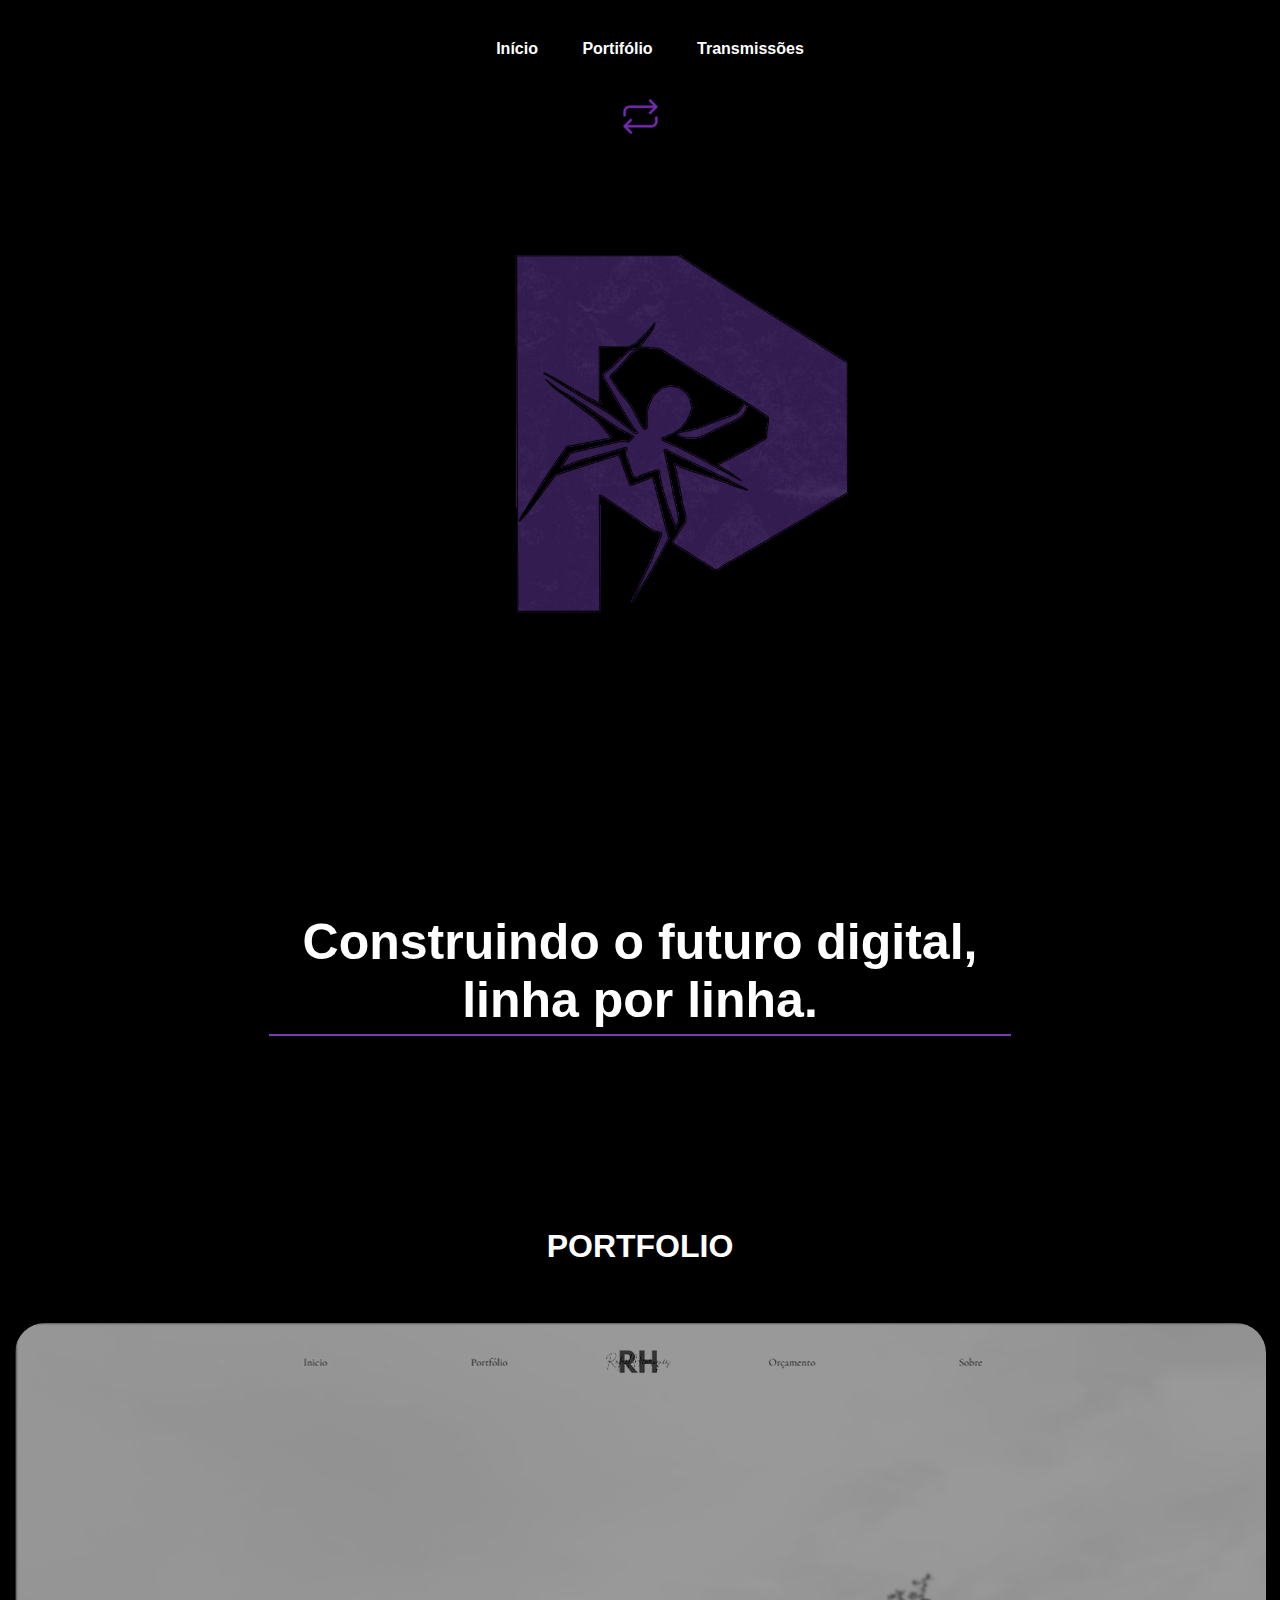
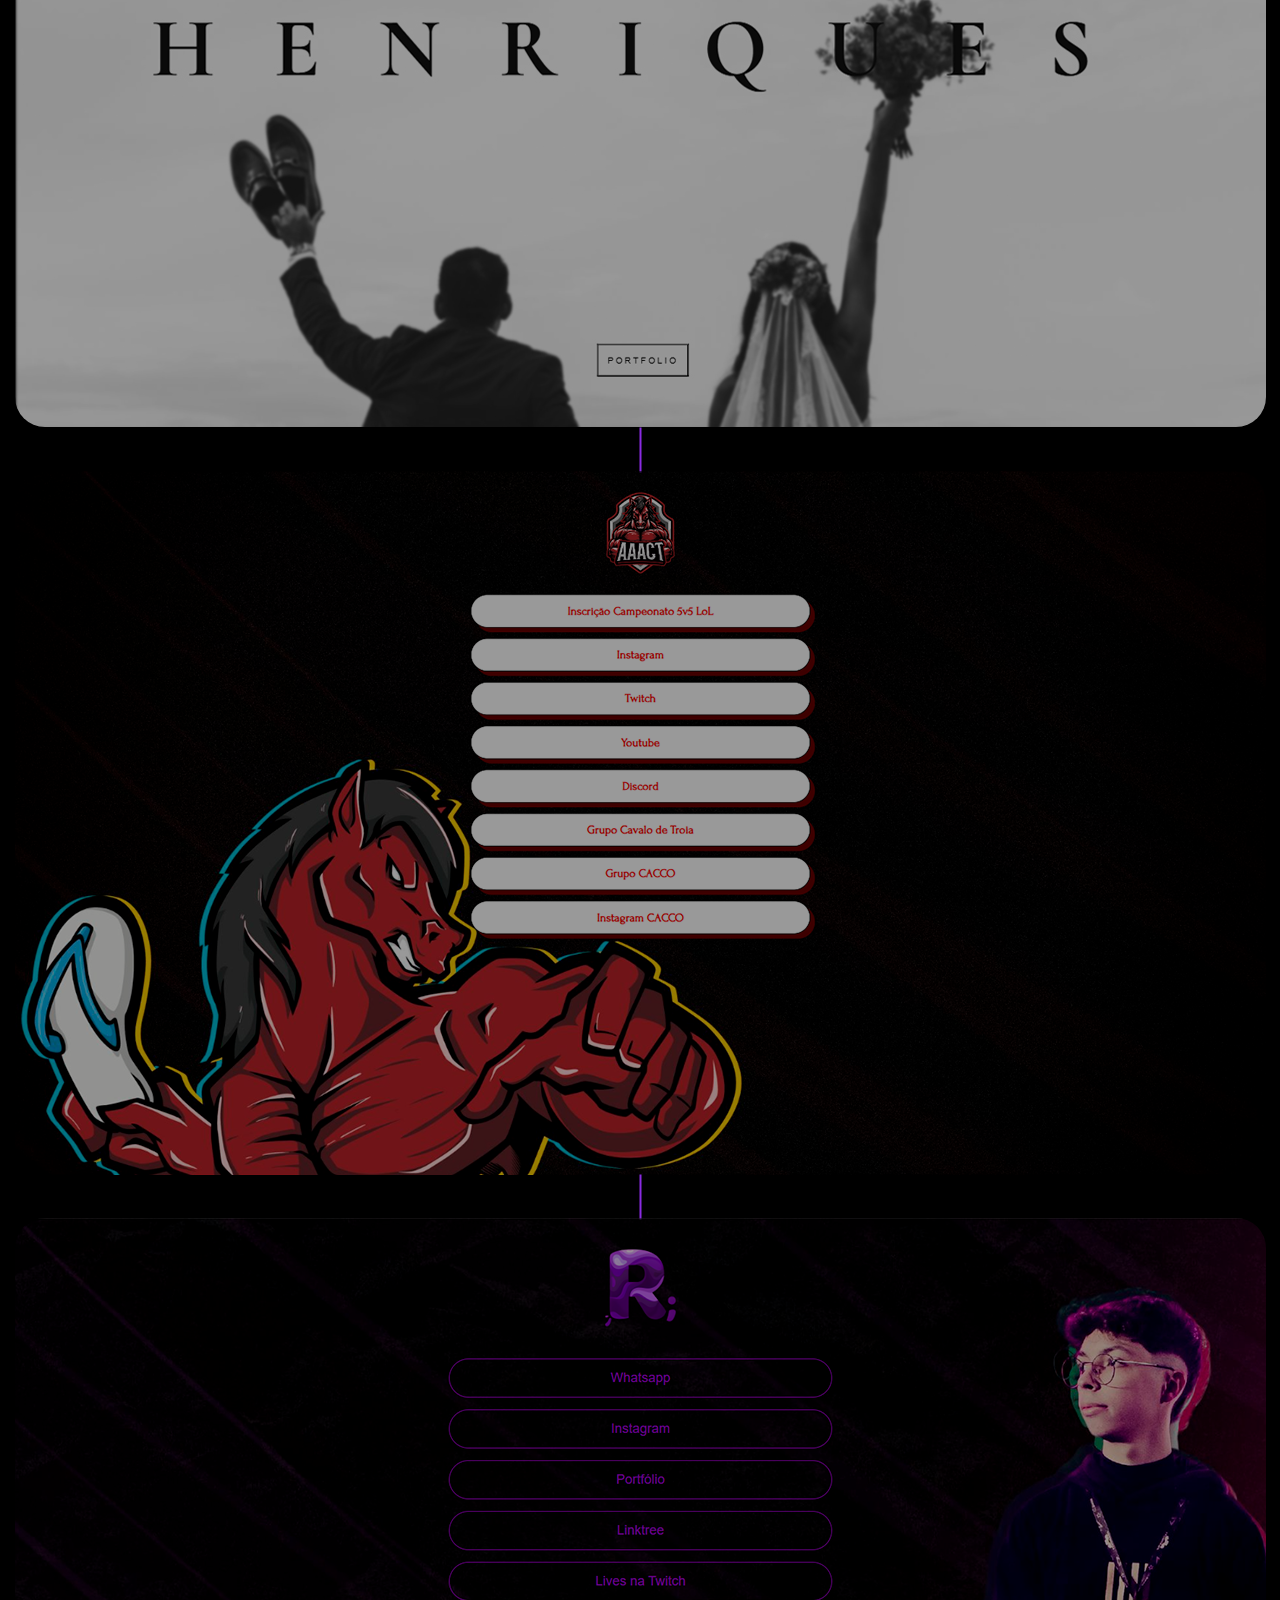
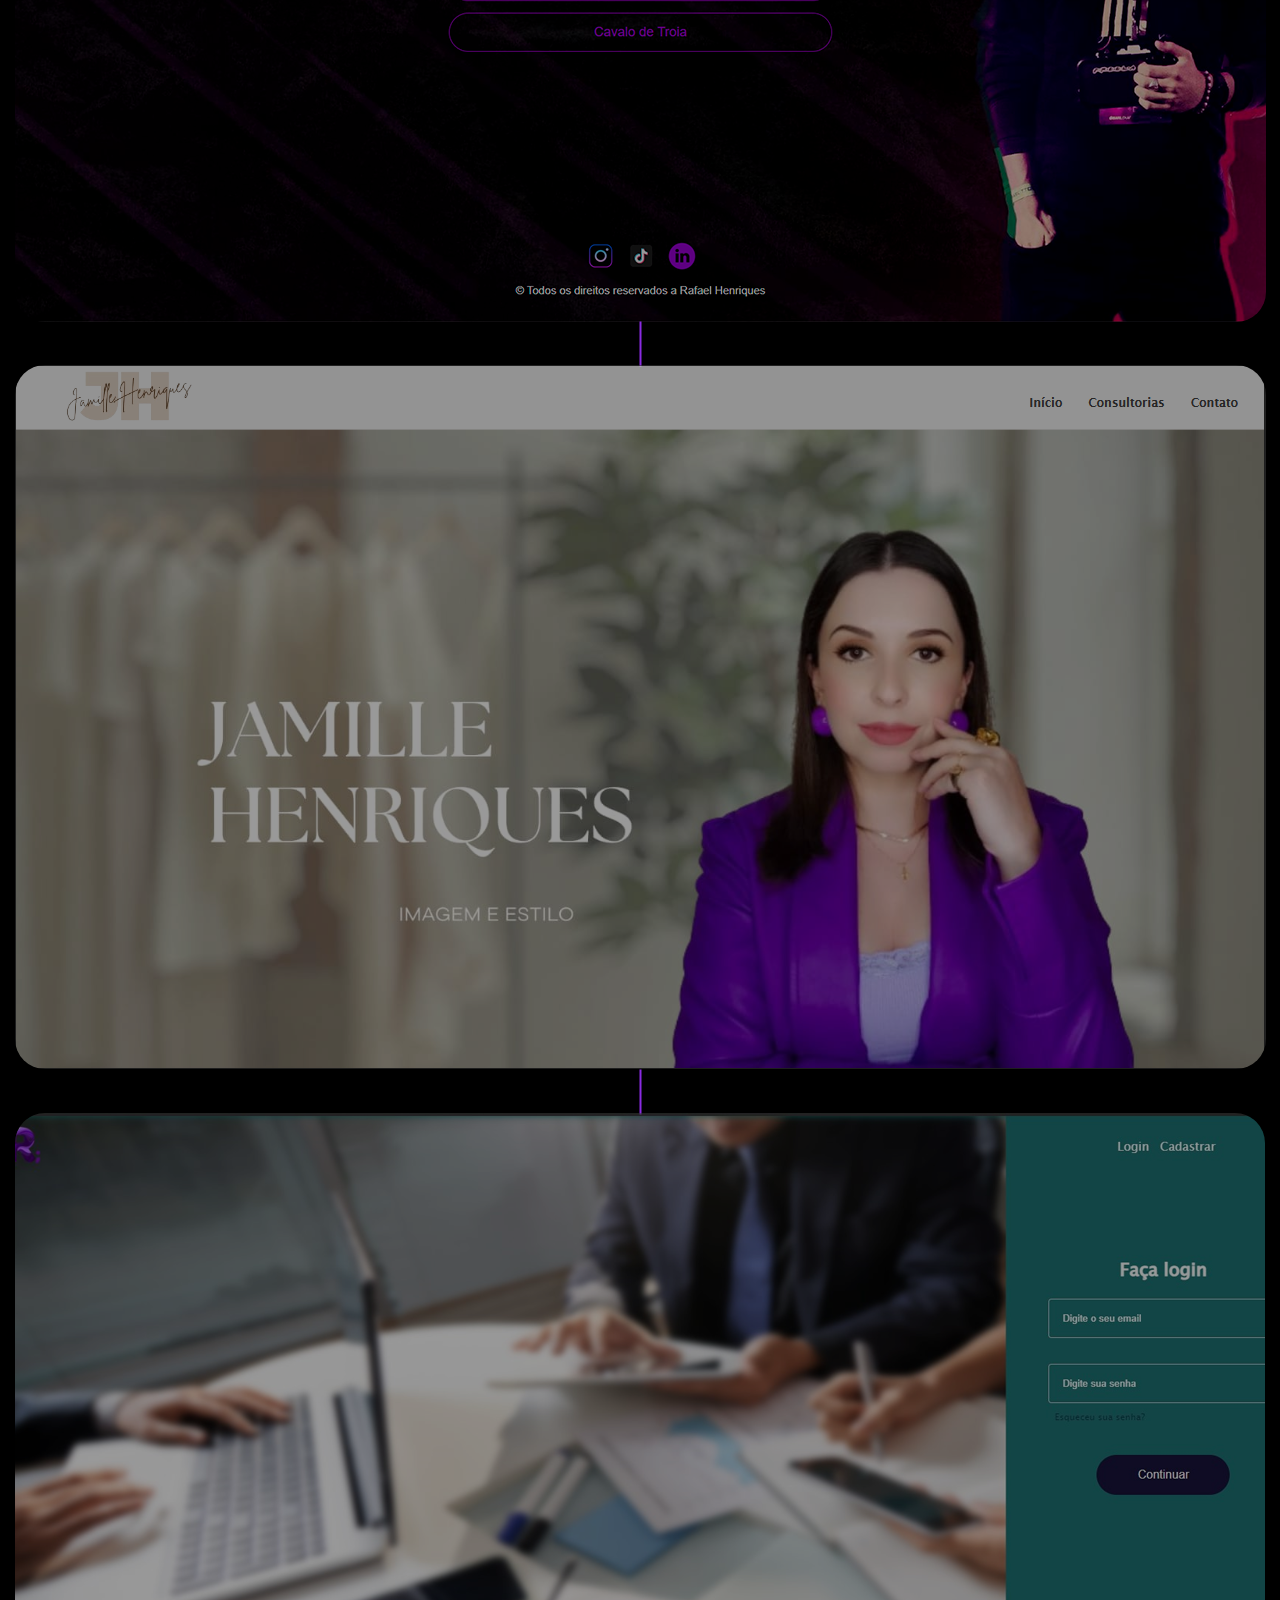
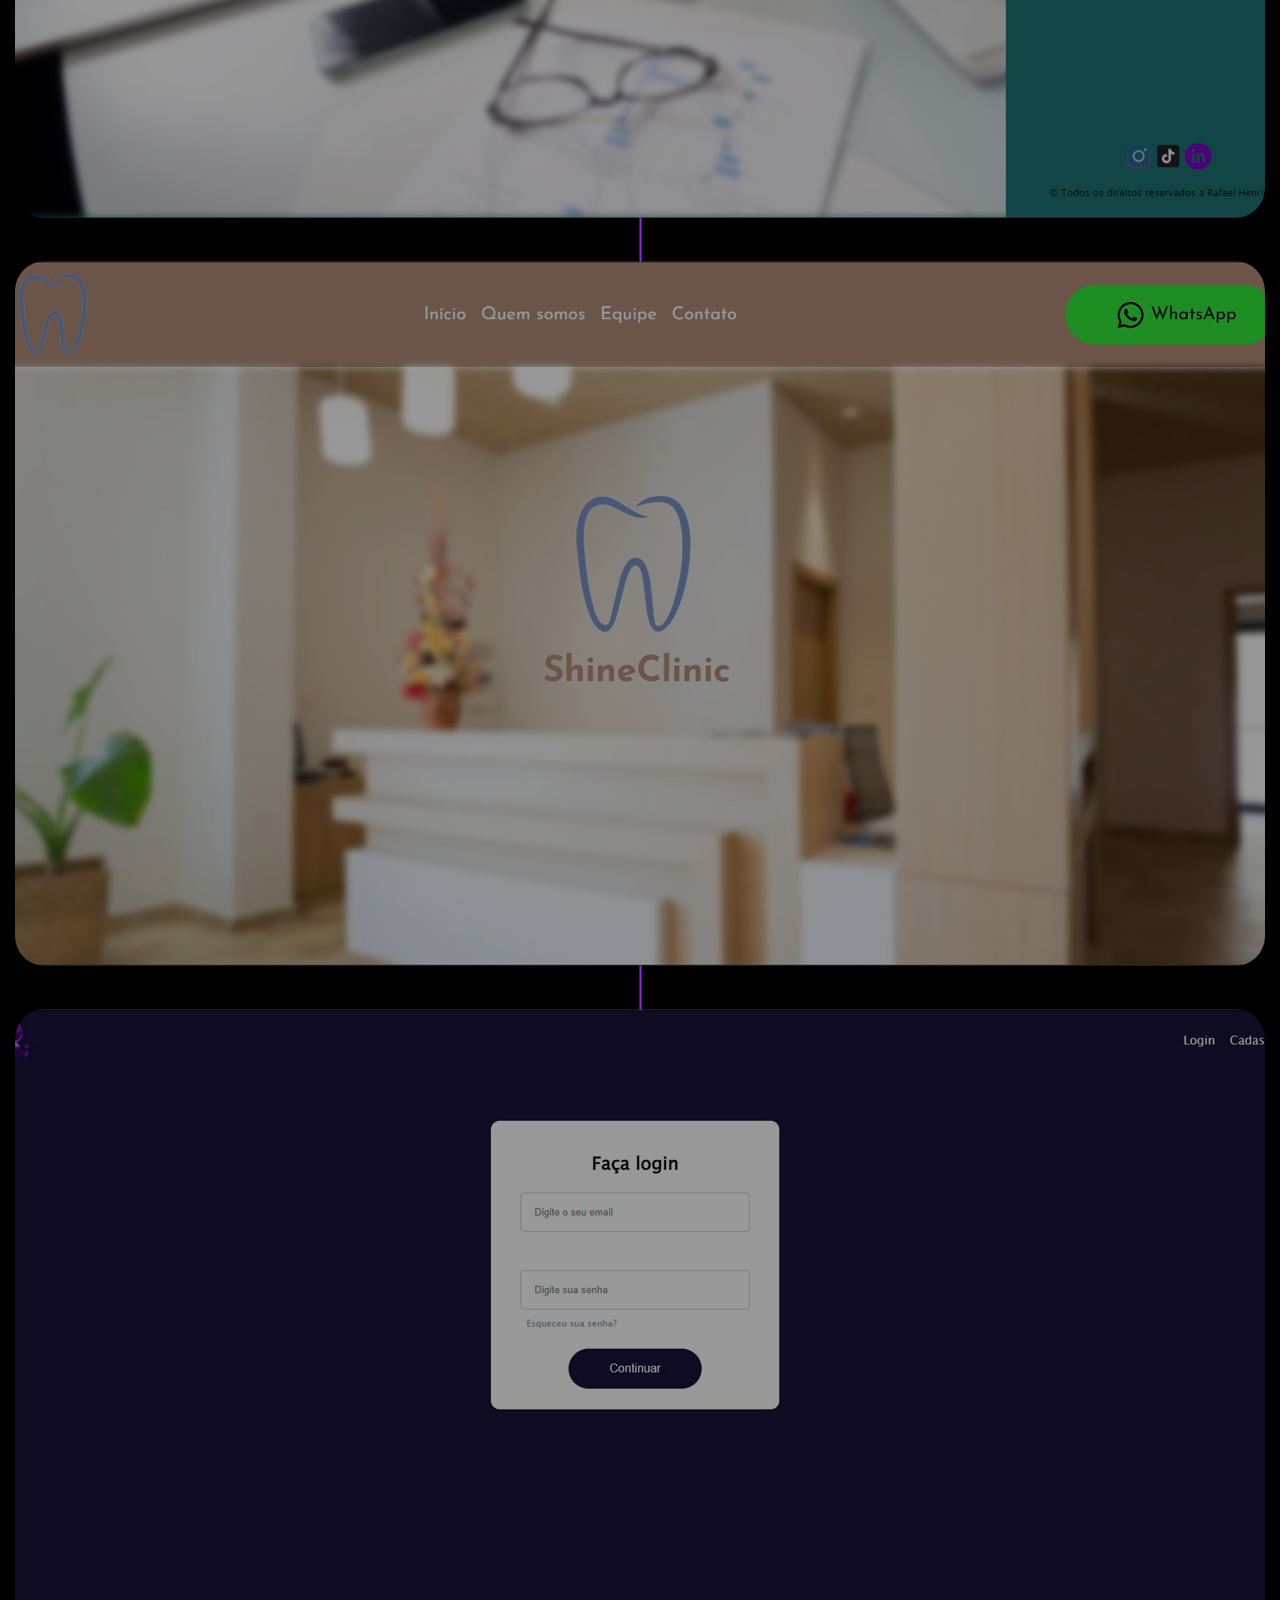
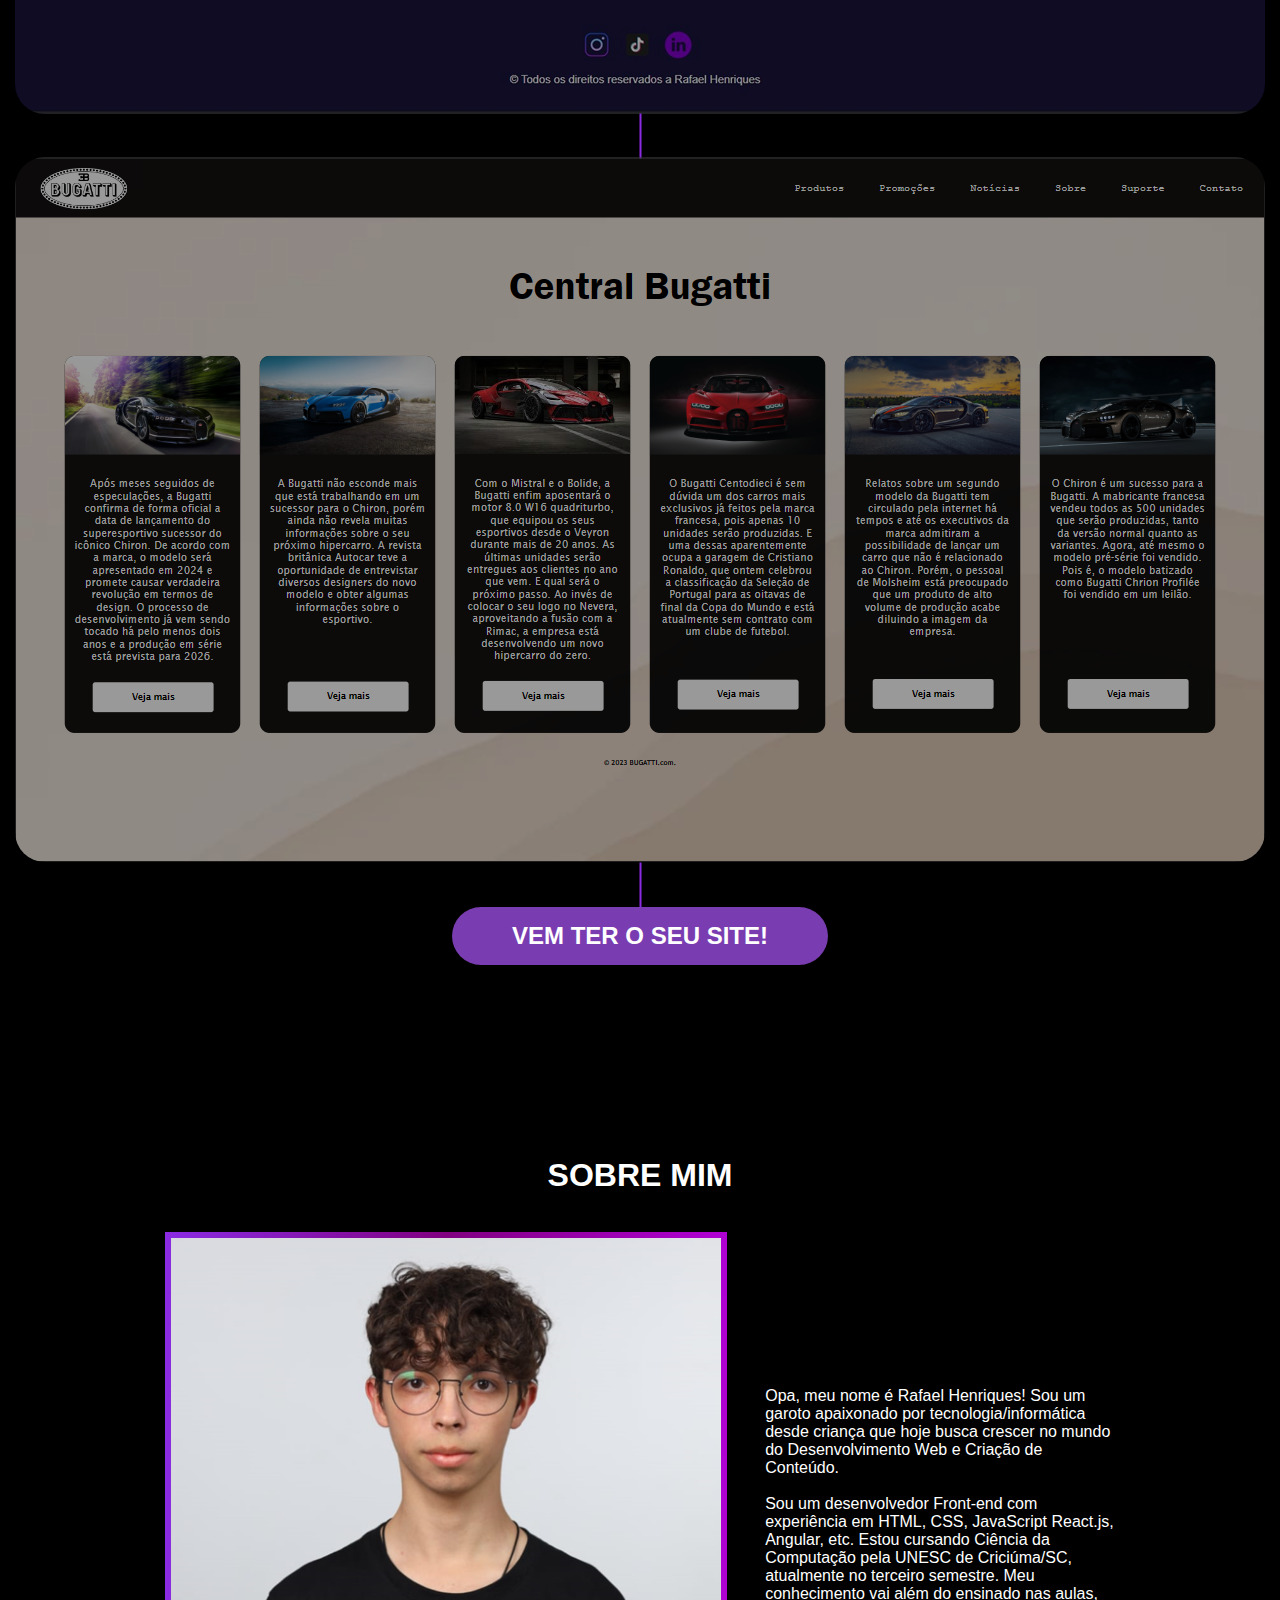
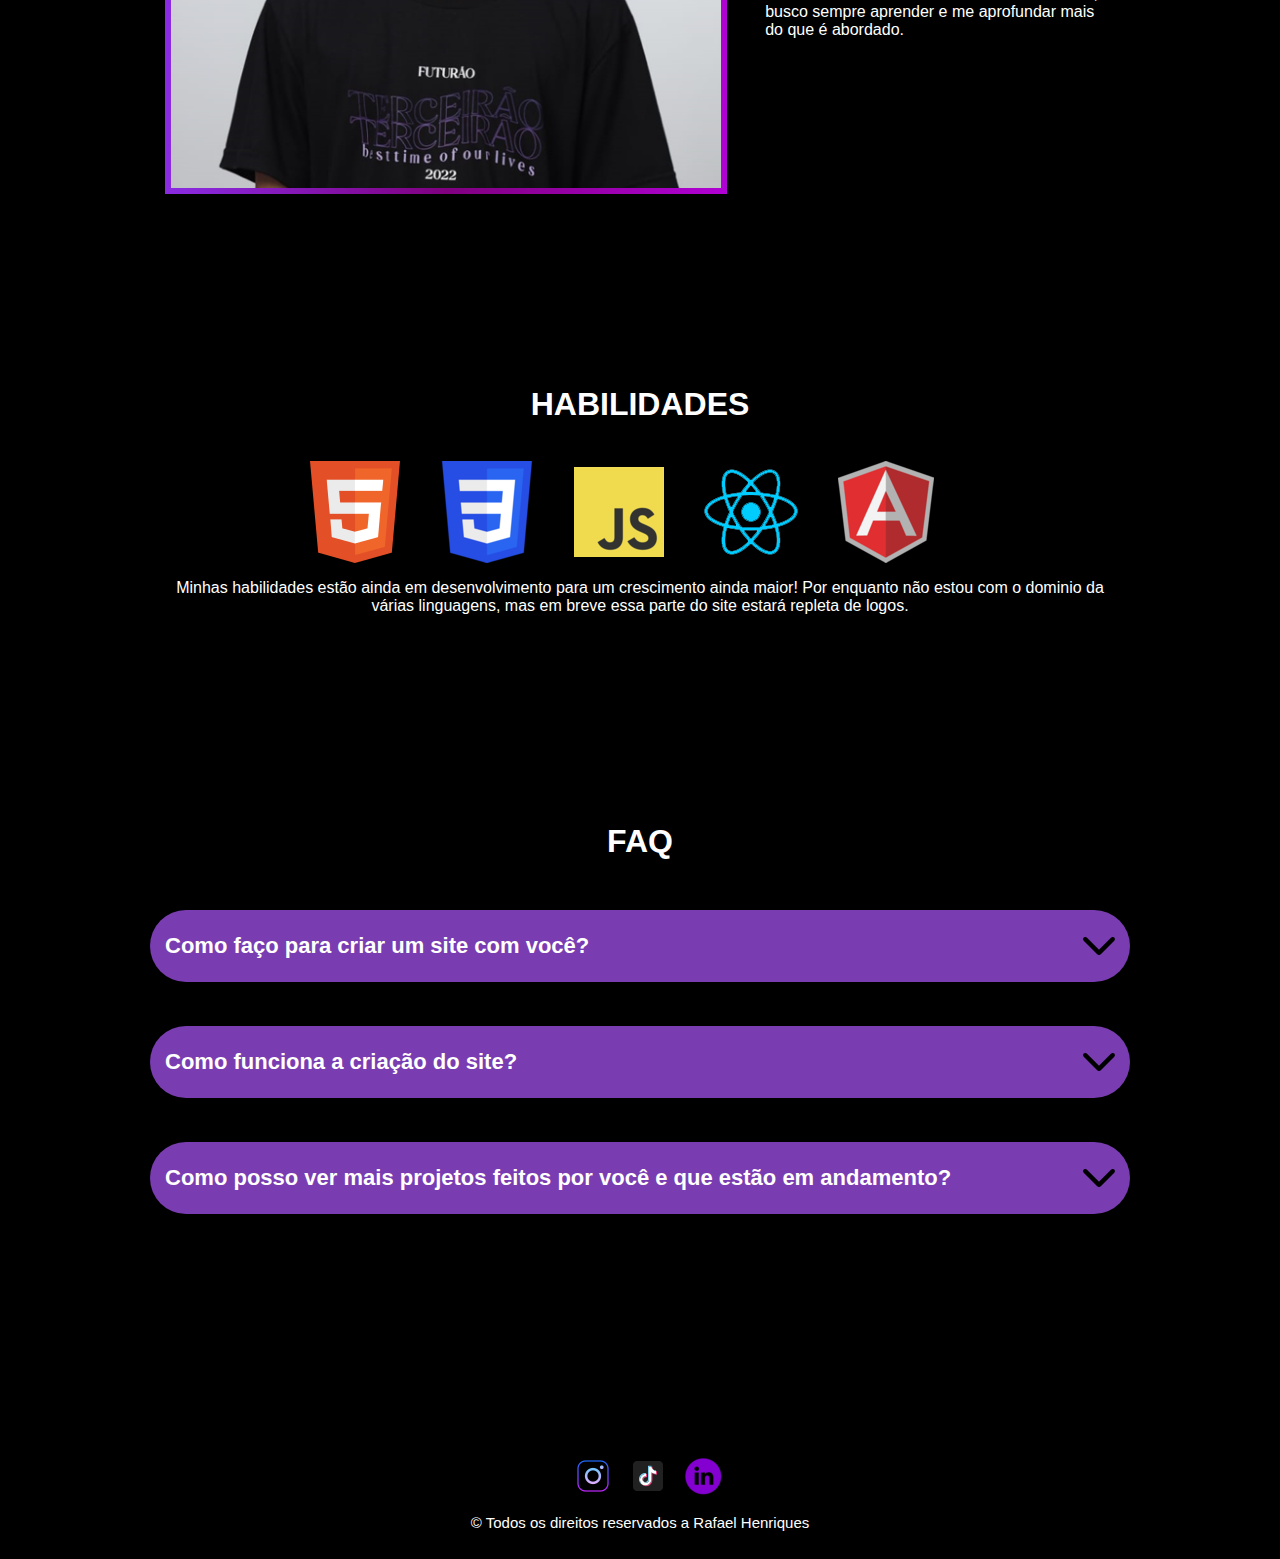
<file: index.html>
<!DOCTYPE HTML>
<html lang="pt">

<head>
    <meta charset="utf-8">
    <meta name="author" content="Rafael Henriques">
    <meta name="description" content="Desenvolvimento de site e criação de conteúdo">
    <title>Rafael Henriques</title>
    <link href=".\css\estetica.css" rel="stylesheet" type="text/css" />
    <link rel="shortcut icon" href="./img/logo.png" type="image/x-icon" />
    <meta name="viewport" content="width=device-width, initial-scale=1, maximum-scale=1, user-scalable=no">

    <link rel="preconnect" href="https://fonts.googleapis.com">
    <link rel="preconnect" href="https://fonts.gstatic.com" crossorigin>
    <link href="https://fonts.googleapis.com/css2?family=Koulen&display=swap" rel="stylesheet">

</head>

<body class="dark-theme">
    <header>
        <nav>
            <ul class="menu">
                <li><a href="./index.html">Início</a></li>
                <li><a href="#portfoliog">Portifólio</a></li>
                <li><a href="./transmissoes.html">Transmissões</a></li>
            </ul>
        </nav>
    </header>

    <main>

        <button id="themeButton"> <img src="./img/troca.png"
            alt="Instagram Logo"> </button>

            <img id="logo" src="./img/logo.png" alt="Logo Pl4yer">
            <section class="frase-cv">
                <h1 id="frase">Construindo o futuro digital, linha por linha.</h1>
            </section>


        <div id="portfoliog">
        <h1 id="port-titulo">PORTFOLIO</h1>

        <article class="portfolio-container">
            <section class="portfolio-img">
                <a href="" target="_blank"><img id="port6" src="./img/port6.jpg"></a>
                <hr>
                <a href="https://aaactlinks.netlify.app/" target="_blank"><img id="port8" src="./img/port8.png"></a>
                <hr>
                <a href="https://rafahqs.netlify.app/links" target="_blank"><img id="port7" src="./img/port7.png"></a>
                <hr>
                <a href="https://jamillehenriques.vercel.app" target="_blank"><img id="port1" src="./img/port1.png"></a>
                <hr>
                <a href="https://github.com/yPl4yer/projeto-login-2" target="_blank"><img id="port3"
                    src="./img/port3.png"></a>
                <hr>
                <a href="https://projetoladingpage1.netlify.app" target="_blank"><img id="port5"
                    src="./img/port5.jpg"></a>
                <hr>
                <a href="https://github.com/yPl4yer/projeto-login-1" target="_blank"><img id="port4"
                    src="./img/port4.png"></a>
                <hr>
                <a href="https://projeto-flexbox-unesc.vercel.app" target="_blank"><img id="port2"
                        src="./img/port2.png"></a>
                <hr>
                <a href="https://wa.me/554888430119 ">
                    <button id="vem" type="button">VEM TER O SEU SITE!</button>
                </a>
            </section>
        </article>
        </div>

        <h1 id="sobre-titulo">SOBRE MIM</h1>

        <article>
            <section class="foto1">
                <img id="foto1" src="./img/foto1.png">
                <p>Opa, meu nome é Rafael Henriques! Sou um garoto apaixonado por tecnologia/informática desde criança
                    que hoje busca crescer no mundo do Desenvolvimento Web e Criação de Conteúdo. <br> <br>Sou um desenvolvedor
                    Front-end com experiência em HTML, CSS, JavaScript React.js, Angular, etc. Estou cursando Ciência da Computação pela
                    UNESC de Criciúma/SC, atualmente no terceiro semestre. Meu conhecimento vai além do ensinado nas aulas, busco sempre aprender
                    e me aprofundar mais do que é abordado.</p>
            </section>
        </article>


        <h1 id="habilidades-titulo">HABILIDADES</h1>

        <article>
            <section class="habilidades">
                <img id="html" src="./img/html.png">
                <img id="css" src="./img/css.png">
                <img id="js" src="./img/JavaScript.png">
                <img id="react" src="./img/react.png">
                <img id="angular" src="./img/angular.png">
                <p>Minhas habilidades estão ainda em desenvolvimento para um crescimento ainda maior! Por enquanto não estou com o dominio da várias
                    linguagens, mas em breve essa parte do site estará repleta de logos.</p>
            </section>
        </article>


        <h1 id="faq-titulo">FAQ</h1>

        <article class="perguntas-container">
            <section class="perguntas">
                <button>
                    <span>Como faço para criar um site com você?</span>
                    <img class="seta" src="./img/seta-faq.png">
                </button>
                <p>Basta entrar em contato clicando <a href="https://wa.me/554888430119" target="_blank">AQUI!</a> </p>
            </section>

            <section class="perguntas">
                <button>
                    <span>Como funciona a criação do site?</span>
                    <img class="seta" src="./img/seta-faq.png">
                </button>
                <p>São várias etapas que constituem o desenvolvimento do site. De inicio o cliente vai entrar em contato e informar tudo que precisa e deseja no seu site, logo após
                   isso, irei solicitar todos os arquivos e demais informações que precisarei para a criação e darei alguns dias para que tudo possa ser enviado corretamente. Por fim,
                   o site começa a ser desenvolvido, lembrando que sempre em contato com o cliente para que fique o maximo possível do jeito dele, e entregue dentre do prazo estipulado no incio do projeto.</p>
            </section>

            <section class="perguntas">
                <button>
                    <span>Como posso ver mais projetos feitos por você e que estão em andamento?</span>
                    <img class="seta" src="./img/seta-faq.png">
                </button>
                <p>Você pode acessar meu <a href="https://www.linkedin.com/in/rafaelhqs/" target="_blank">Linkedin</a> e ficar por dentro dos últimos projetos e trabalho que estou fazendo. Aqui 
                   no site será atualizado sempre que o projeto for totalmente finalizado.</p>
            </section>
        </article>

    </main>

    <footer>
        <ul class="icones">

            <li><a href="https://instagram.com/devrafaelhenriques" target="_blank"> <img src="./img/icons8-instagram-40.png"
                        alt="Instagram Logo">
                </a></li>

            <li><a href="https://tiktok.com/@thefacuel" target="_blank"> <img src="./img/icons8-tiktok-40.png"
                        alt="TikTok Logo">
                </a></li>

            <li><a href="https://www.linkedin.com/in/rafaelhqs/" target="_blank"> <img src="./img/icone-linkedin-ronde-violet.png"
                    alt="Linkedin Logo">
            </a></li>

        </ul>
        <p id="direitos">© Todos os direitos reservados a Rafael Henriques</p>
    </footer>

    <script src="./js/script.js"></script>
    <script src="//code.jivosite.com/widget/yLujxXBmwH" async></script>

</body>
</file>
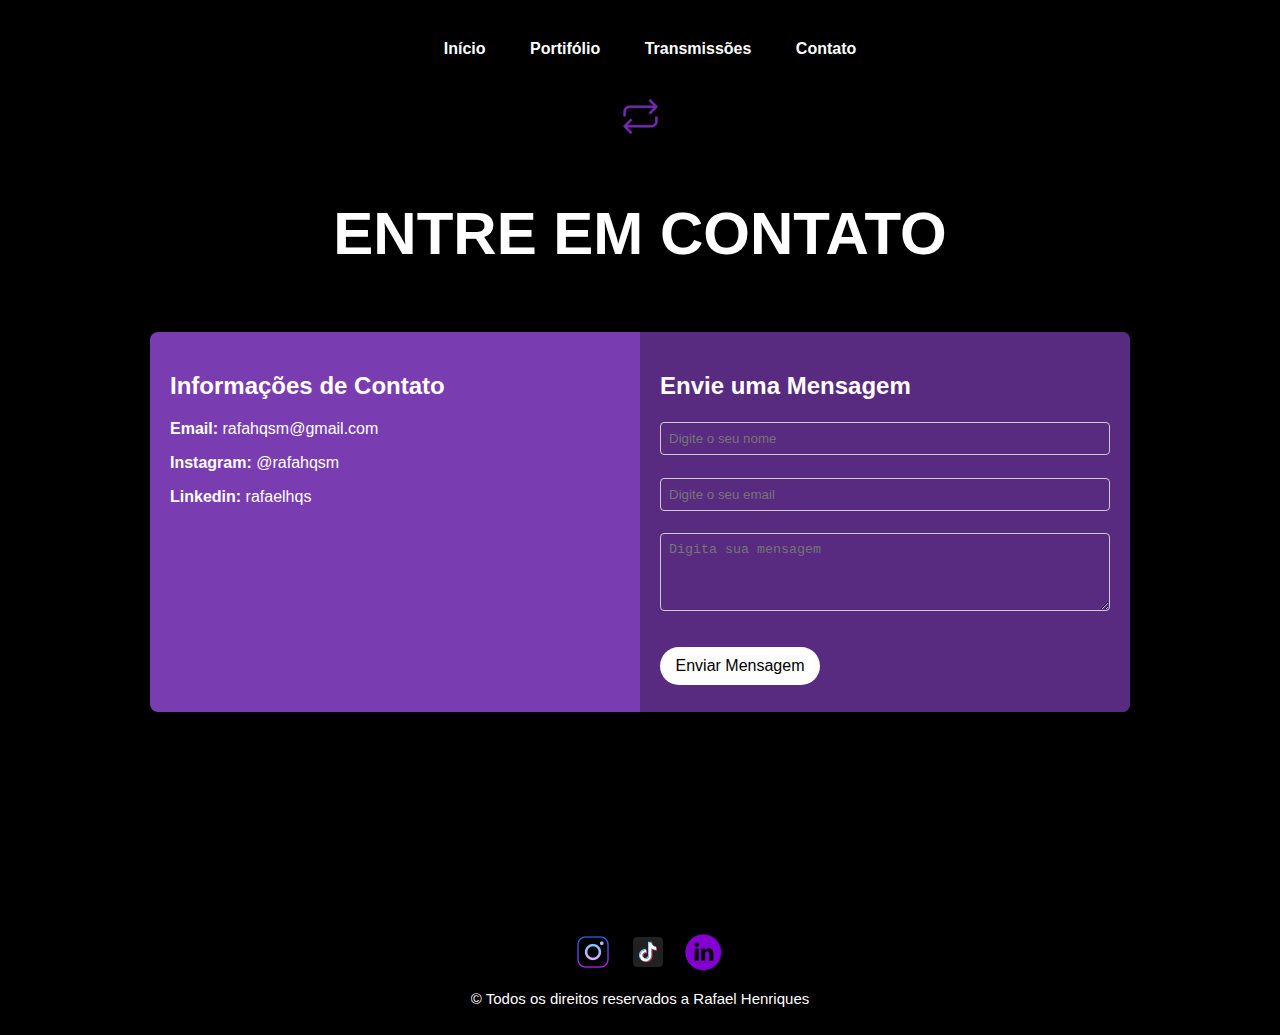
<file: contato.html>
<!DOCTYPE HTML>
<html lang="pt">

<head>
    <meta charset="utf-8">
    <meta name="author" content="Rafael Henriques">
    <meta name="description" content="Desenvolvimento de site e criação de conteúdo">
    <title>Rafael Henriques</title>
    <link href=".\css\estetica.css" rel="stylesheet" type="text/css" />
    <link rel="shortcut icon" href="./img/logo.png" type="image/x-icon" />
    <meta name="viewport" content="width=device-width, initial-scale=1, maximum-scale=1, user-scalable=no">
</head>

<body class="dark-theme">
    <header>
        <nav>
            <ul class="menu">
                <li><a href="./index.html">Início</a></li>
                <li><a href="./index.html#portfoliog">Portifólio</a></li>
                <li><a href="./transmissoes.html">Transmissões</a></li>
                <li><a href="./contato.html">Contato</a></li>
            </ul>
        </nav>
    </header>

    <main>

        <button id="themeButton"> <img src="./img/troca.png"
            alt="Instagram Logo"> </button>

        <h1 id="contato">ENTRE EM CONTATO</h1>
        <section class="contato-container">
            <section class="contato-info">
                <h2 id="info">Informações de Contato</h2>
                <p><strong>Email:</strong> rafahqsm@gmail.com</p>
                <p><strong>Instagram:</strong> <a href="https://instagram.com/rafahqsm" target="_blank">@rafahqsm</a></p>
                <p><strong>Linkedin:</strong> <a href="https://www.linkedin.com/in/rafaelhqs/" target="_blank">rafaelhqs</a></p>
            </section>
            <section class="contato-form">
                <h2 id="info">Envie uma Mensagem</h2>
                <form action="adicionar-depois" method="post">
                    <input type="text" id="nome" placeholder="Digite o seu nome" name="nome" required>

                    <input type="email" id="email" placeholder="Digite o seu email" name="email" required>

                    <textarea id="mensagem" placeholder="Digita sua mensagem" name="mensagem" rows="4"
                        required></textarea>

                    <button id="contato-botao" type="submit">Enviar Mensagem</button>
                </form>
            </section>
        </section>


    </main>

    <footer>
        <ul class="icones">

            <li><a href="https://instagram.com/rafahqsm" target="_blank"> <img src="./img/icons8-instagram-40.png"
                        alt="Instagram Logo">
                </a></li>

            <li><a href="https://tiktok.com/@thefacuel" target="_blank"> <img src="./img/icons8-tiktok-40.png"
                        alt="TikTok Logo">
                </a></li>

            <li><a href="https://www.linkedin.com/in/rafaelhqs/" target="_blank"> <img src="./img/icone-linkedin-ronde-violet.png"
                    alt="Linkedin Logo">
            </a></li>

        </ul>
        <p id="direitos">© Todos os direitos reservados a Rafael Henriques</p>
    </footer>

    <script src="./js/script.js"></script>

</body>
</file>
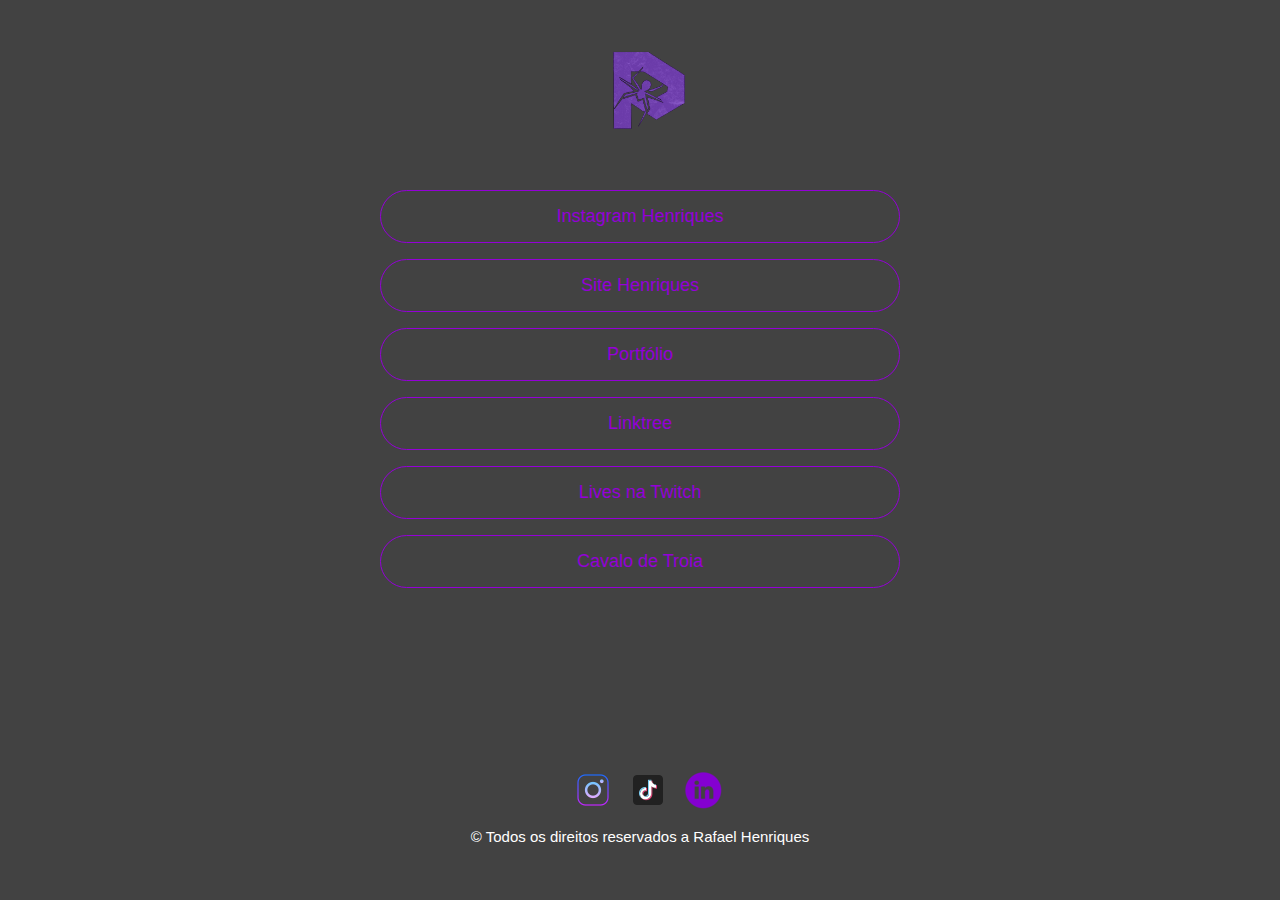
<file: links.html>
<!DOCTYPE HTML>
<html lang="pt">

<head>
    <meta charset="utf-8">
    <meta name="author" content="Rafael Henriques">
    <meta name="description" content="Desenvolvimento de sites e criação de conteúdo">
    <title>Rafael Henriques</title>
    <link href="./css/links.css" rel="stylesheet" type="text/css" />
    <link rel="shortcut icon" href="./img/logo.png" type="image/x-icon" />
    <meta name="viewport" content="width=device-width, initial-scale=1, maximum-scale=1, user-scalable=no">

    <link rel="preconnect" href="https://fonts.googleapis.com">
    <link rel="preconnect" href="https://fonts.gstatic.com" crossorigin>
    <link href="https://fonts.googleapis.com/css2?family=Koulen&display=swap" rel="stylesheet">

</head>

<body>
    <header>
        <nav>
            <ul class="menu">
                <li><a href="./index.html"><img src="./img/logo.png"></a></li>
            </ul>
        </nav>
    </header>

    <main>

        <article class="links-container">
            <a href="https://instagram.com/henriquesgrupo "><button id="link1" type="button">Instagram Henriques</button></a>
            <hr>
            <a href="https://henriques.netlify.app/ "><button id="link2" type="button">Site Henriques</button></a>
            <hr>
            <a href="https://rafahqs.netlify.app/#portfoliog "><button id="link3" type="button">Portfólio</button></a>
            <hr>
            <a href="https://www.linkedin.com/in/rafaelhqs/ "><button id="link4" type="button">Linktree</button></a>
            <hr>
            <a href="https://twitch.tv/ypl4yer "><button id="link5" type="button">Lives na Twitch</button></a>
            <hr>
            <a href="https://instagram.com/atleticacavalodetroia "><button id="link6" type="button">Cavalo de Troia</button></a>
        </article>

    </main>

    <footer>
        <ul class="icones">

            <li><a href="https://instagram.com/devrafaelhenriques" target="_blank"> <img src="./img/icons8-instagram-40.png"
                        alt="Instagram Logo">
                </a></li>

            <li><a href="https://tiktok.com/@thefacuel" target="_blank"> <img src="./img/icons8-tiktok-40.png"
                        alt="TikTok Logo">
                </a></li>

            <li><a href="https://www.linkedin.com/in/rafaelhqs/" target="_blank"> <img src="./img/icone-linkedin-ronde-violet.png"
                    alt="Linkedin Logo">
            </a></li>

        </ul>
        <p id="direitos">© Todos os direitos reservados a Rafael Henriques</p>
    </footer>

    <script src="./js/script.js"></script>
    <script src="//code.jivosite.com/widget/yLujxXBmwH" async></script>

</body>
</file>
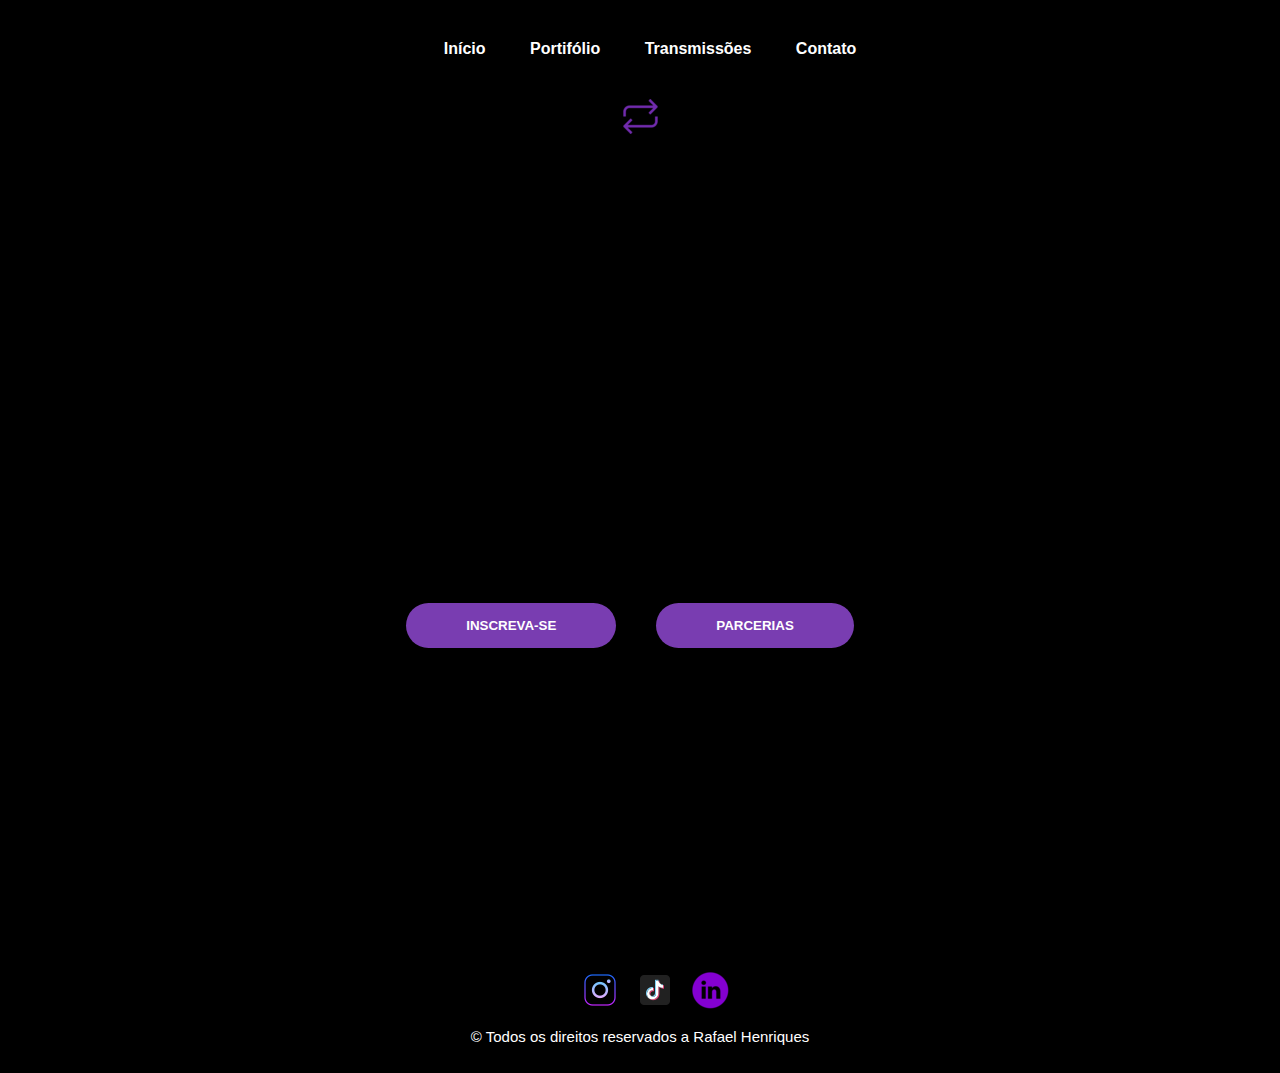
<file: transmissoes.html>
<!DOCTYPE HTML>
<html lang="pt">

<head>
    <meta charset="utf-8">
    <meta name="author" content="Rafael Henriques">
    <meta name="description" content="Desenvolvimento de site e criação de conteúdo">
    <title>Rafael Henriques</title>
    <link href=".\css\estetica.css" rel="stylesheet" type="text/css" />
    <link rel="shortcut icon" href="./img/logo.png" type="image/x-icon" />
    <meta name="viewport" content="width=device-width, initial-scale=1, maximum-scale=1, user-scalable=no">
</head>

<body class="dark-theme">
    <header>
        <nav>
            <ul class="menu">
                <li><a href="./index.html">Início</a></li>
                <li><a href="./index.html#portfoliog">Portifólio</a></li>
                <li><a href="./transmissoes.html">Transmissões</a></li>
                <li><a href="./contato.html">Contato</a></li>
            </ul>
        </nav>
    </header>

    <main>

        <button id="themeButton"> <img src="./img/troca.png"
            alt="Instagram Logo"> </button>

        <iframe src="https://player.twitch.tv/?channel=ypl4yer&parent=https://rafahqs.netlify.app/transmissoes" frameborder="0" allowfullscreen="true" scrolling="no" height="378" width="620"></iframe>

        <section class="botoes-container">
            <button id="sub" type="button"> <a href="https://www.twitch.tv/subs/ypl4yer" target="_blank">INSCREVA-SE</button>
            <button id="sub" type="button"> <a href="./contato.html">PARCERIAS</button>
        </section>

    </main>

    <footer>
        <ul class="icones">

            <li><a href="https://instagram.com/rafahqsm" target="_blank"> <img src="./img/icons8-instagram-40.png"
                        alt="Instagram Logo">
                </a></li>

            <li><a href="https://tiktok.com/@thefacuel" target="_blank"> <img src="./img/icons8-tiktok-40.png"
                        alt="TikTok Logo">
                </a></li>

            <li><a href="https://www.linkedin.com/in/rafaelhqs/" target="_blank"> <img src="./img/icone-linkedin-ronde-violet.png"
                    alt="Linkedin Logo">
            </a></li>

        </ul>
        <p id="direitos">© Todos os direitos reservados a Rafael Henriques</p>
    </footer>

    <script src="./js/script.js"></script>

</body>
</file>
<file: css/links.css>
@charset "utf-8";
/* CSS Document */

body {

    font-family: 'Lucida Sans', 'Lucida Sans Regular', 'Lucida Grande', 'Lucida Sans Unicode', Geneva, Verdana, sans-serif;
    margin: 0;
    padding: 0;
    background-color: rgb(66, 66, 66);
    background-image: url('https://i.imgur.com/3jQ0yeg.jpeg');

}

header {

    font-family: 'Lucida Sans', 'Lucida Sans Regular', 'Lucida Grande', 'Lucida Sans Unicode', Geneva, Verdana, sans-serif;
    margin: 30px;

}

header {
    display: flex;
    justify-content: center; /* Centraliza o conteúdo do header */
    align-items: center; /* Centraliza verticalmente */
    height: 100px; /* Ajuste a altura conforme necessário */
}

.menu {
    list-style: none; /* Remove os marcadores da lista */
    padding: 0;
    margin: 0;
    margin-top: 35px;

}

.menu li {
    display: flex;
    justify-content: center; /* Centraliza a logo horizontalmente */
    align-items: center; /* Centraliza a logo verticalmente */
}

.menu img {
    max-width: 140px; /* Define um tamanho máximo para o logo */
    height: auto;
}


hr {

    border: none;

}

.links-container {

    margin: auto;
    align-items: center;
    text-align: center;
    justify-content: center;
    margin-top: 60px;

}

#link1, #link2,
#link3, #link4,
#link5, #link6 {

    background-color: transparent;
    color: rgb(148, 0, 216);
    padding: 15px 15px;
    border: 1px solid rgb(148, 0, 216);
    border-radius: 30px;
    cursor: pointer;
    font-size: 18px;
    width: 520px;
    margin: auto;

}

#link1:hover, #link2:hover,
#link3:hover, #link4:hover,
#link5:hover, #link6:hover {

    background-color: rgb(148, 0, 216);
    color: white;

}

/* RODAPÉ */

footer {

    margin-top: 12%;
    background-color: transparent;
    clear: both;
    padding: 28px;         
    color: rgb(250,255,250);
    font-size: 15px;
    font-family: "arial", sans-serif;
    object-fit: scale-down;
    margin-bottom: 0;
    text-align: center;
    height: 75px;

}

.icones {
    
    list-style: none;
    clear: both;
    display: flex;
    margin: 0 auto;
    justify-content: center;
    border: 0;
    position: relative;
    left: -1%;
    gap: 15px;
    
}

#direitos {

    color: white;

}



@media (max-width: 768px) {
    header {
        margin: 10px 0;
        height: auto;
    }

    .menu img {
        max-width: 100px;
    }

    .links-container {
        margin-top: 30px;
    }

    #link1, #link2, #link3, #link4, #link5, #link6 {
        width: 90%; /* Botões ocupam 90% da largura disponível */
        font-size: 16px;
    }

    footer {
        margin-top: 20px;
    }

    .icones {
        display: flex;
        justify-content: center; /* Garante a centralização no mobile */
        align-items: center;
        gap: 15px;
        width: 100%; /* Garante que os ícones usem toda a largura disponível */
        padding: 0;
    }
}
</file>
